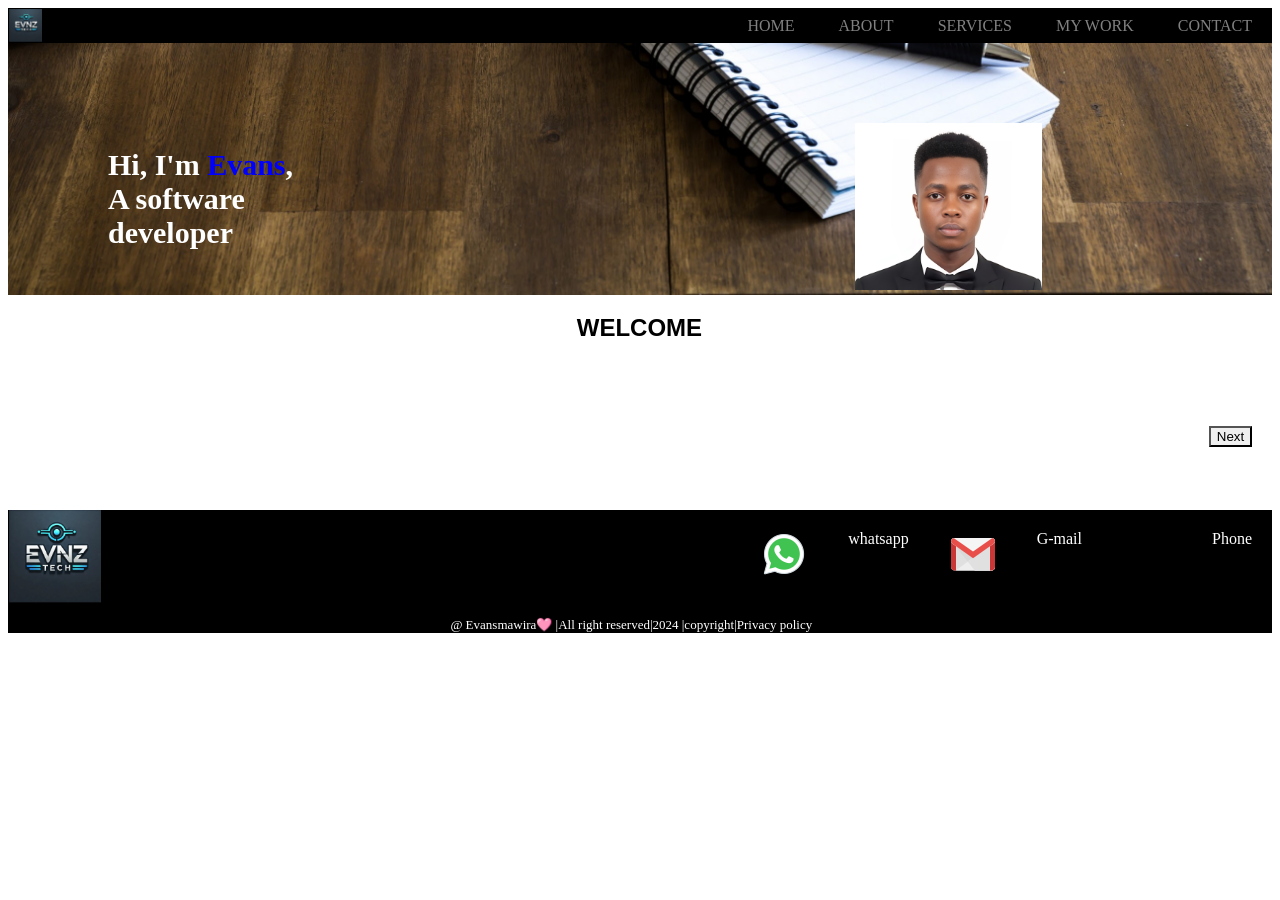
<file: index.html>
<!DOCTYPE html>
<html lang="en">
<head>
    <meta charset="UTF-8">
    <meta name="viewport" content="width=device-width, initial-scale=1.0">
    <link rel="stylesheet" href="style.css">
    <link rel="icon" type="image/png" sizes="32x32" href="jpgs/evans.logo.jpg">
    <title>Evans/portifolio/home</title>
</head>
<body >
        <!--------header file-->
<header id="heading">
 <div id="logo">
    <a href="index.html">
        <img  src="jpgs/evans.logo.jpg" alt="Logo">
    </a>
  </div>
    <nav id="contols">
        <a href="index.html">HOME</a>
        <a href="about.html">ABOUT</a>
        <a href="services.html">SERVICES</a>
        <a href="mywork.html">MY WORK</a>
        <a href="contact.html">CONTACT</a>
    </nav>
</header>
<section>
  <div class="home-content">
    <div id="rows">
        <div id="right-row">
            <h1 id="tab-titles">Hi, I'm <b>Evans</b>, <br> A software developer</h1>

        </div>
        <div id="left-row">
            <img src="jpgs/evans passport edit.png" alt=" Evans image">

        </div>
        

    </div>
  </div>
</section>
<section>
  <div>
    <h1 id="welcome-message">WELCOME</h1>
  </div>
        
</section>
<div id="next-button-home">
  <a href="about.html" > <button>Next</button></a>

</div>


<!-------footer-->
<footer>
 <div class="footer">
  <div id="logo">
        <img  src="jpgs/evans.logo.jpg" alt="Logo">
  </div>
    <div id="socials">
        <a href="https://wa.me/message/6LHZTFX55HIHC1"><img src="jpgs/whatsapp.icon.png" alt="whatsapp icon"></a>
        <p>whatsapp</p>
        <a href="www.evansmawira2004@gmail.com"><img src="jpgs/Gmail.icon.png" alt="Gmail icon"></a>
        <P>G-mail</P>
        <a href=""><img src="jpgs/phone.icon.png" alt="phone icon"></a>
        <p>Phone</p>
       
    </div>
  </div>
    <div id="copyright-message">
        <p>@ Evansmawira🩷 |All right reserved|2024 |copyright|Privacy policy</p>
    </div>
</footer>
    
</body>

</html>
</file>
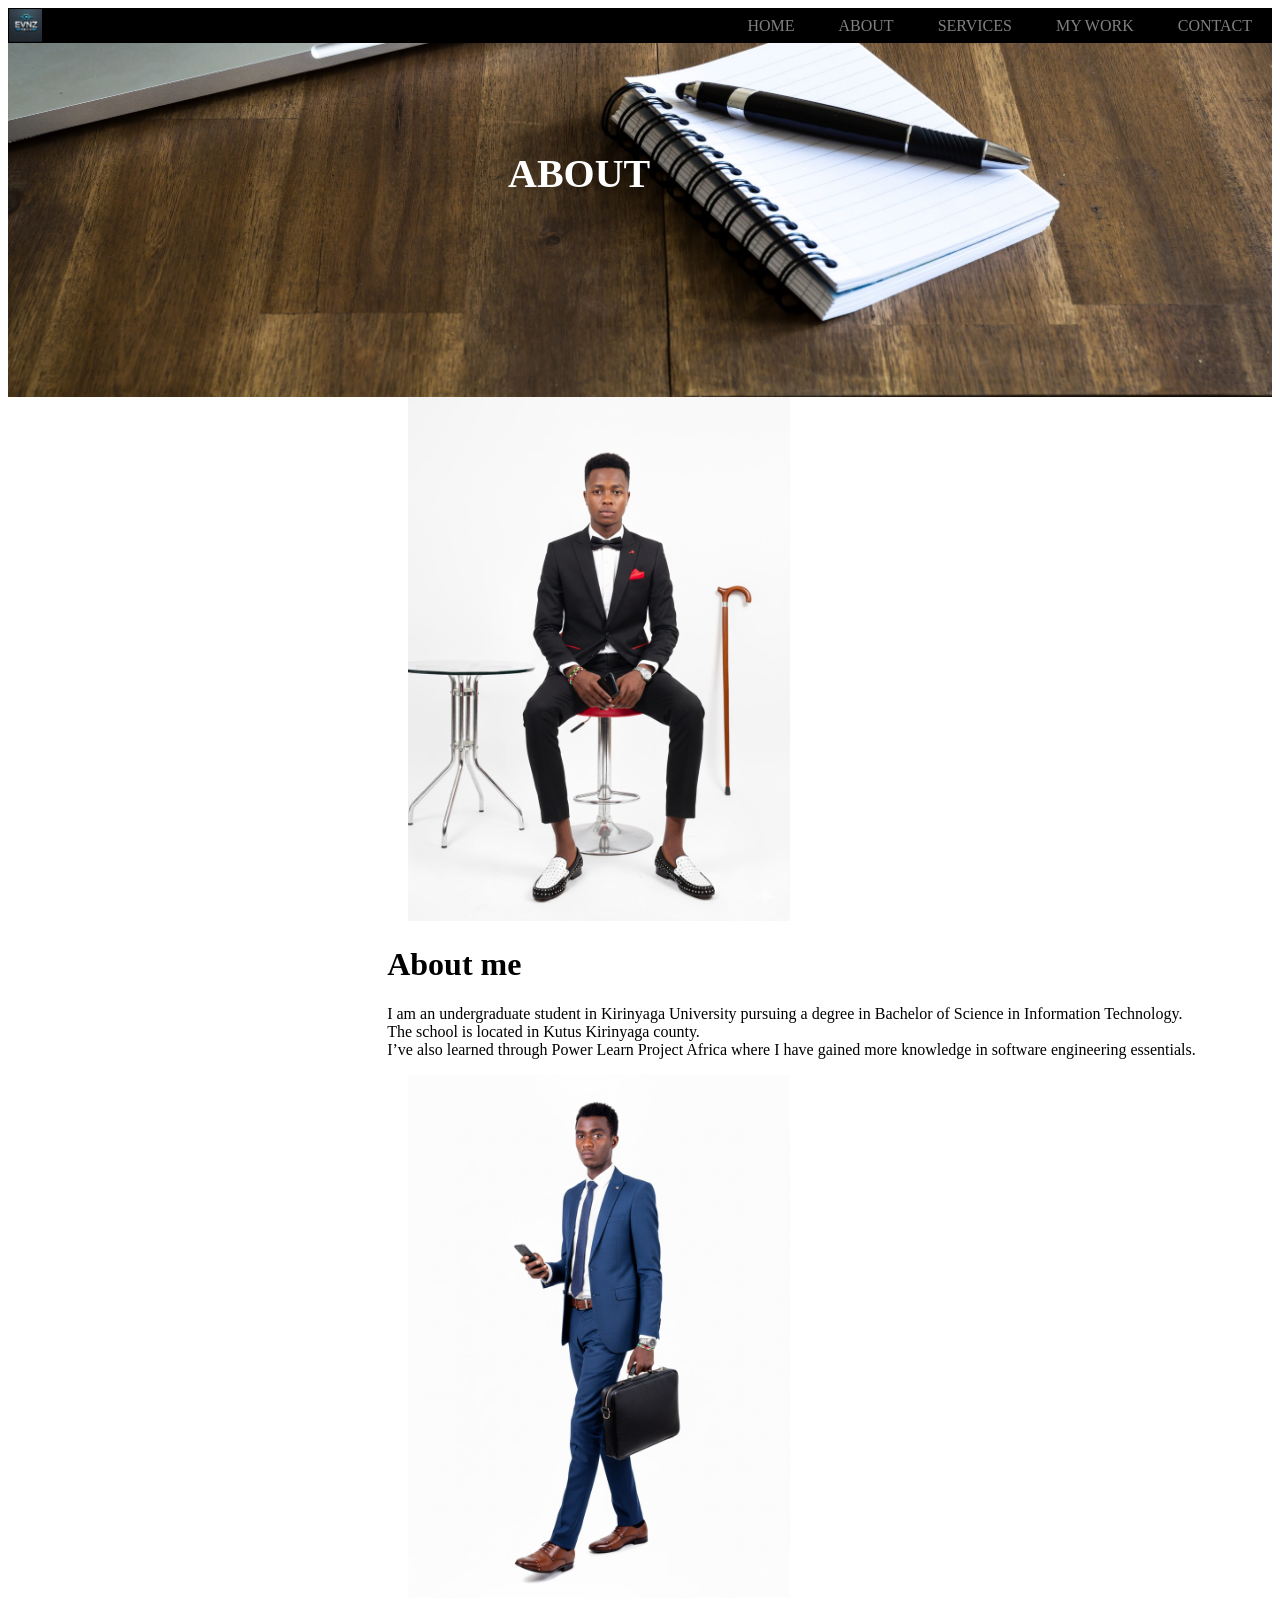
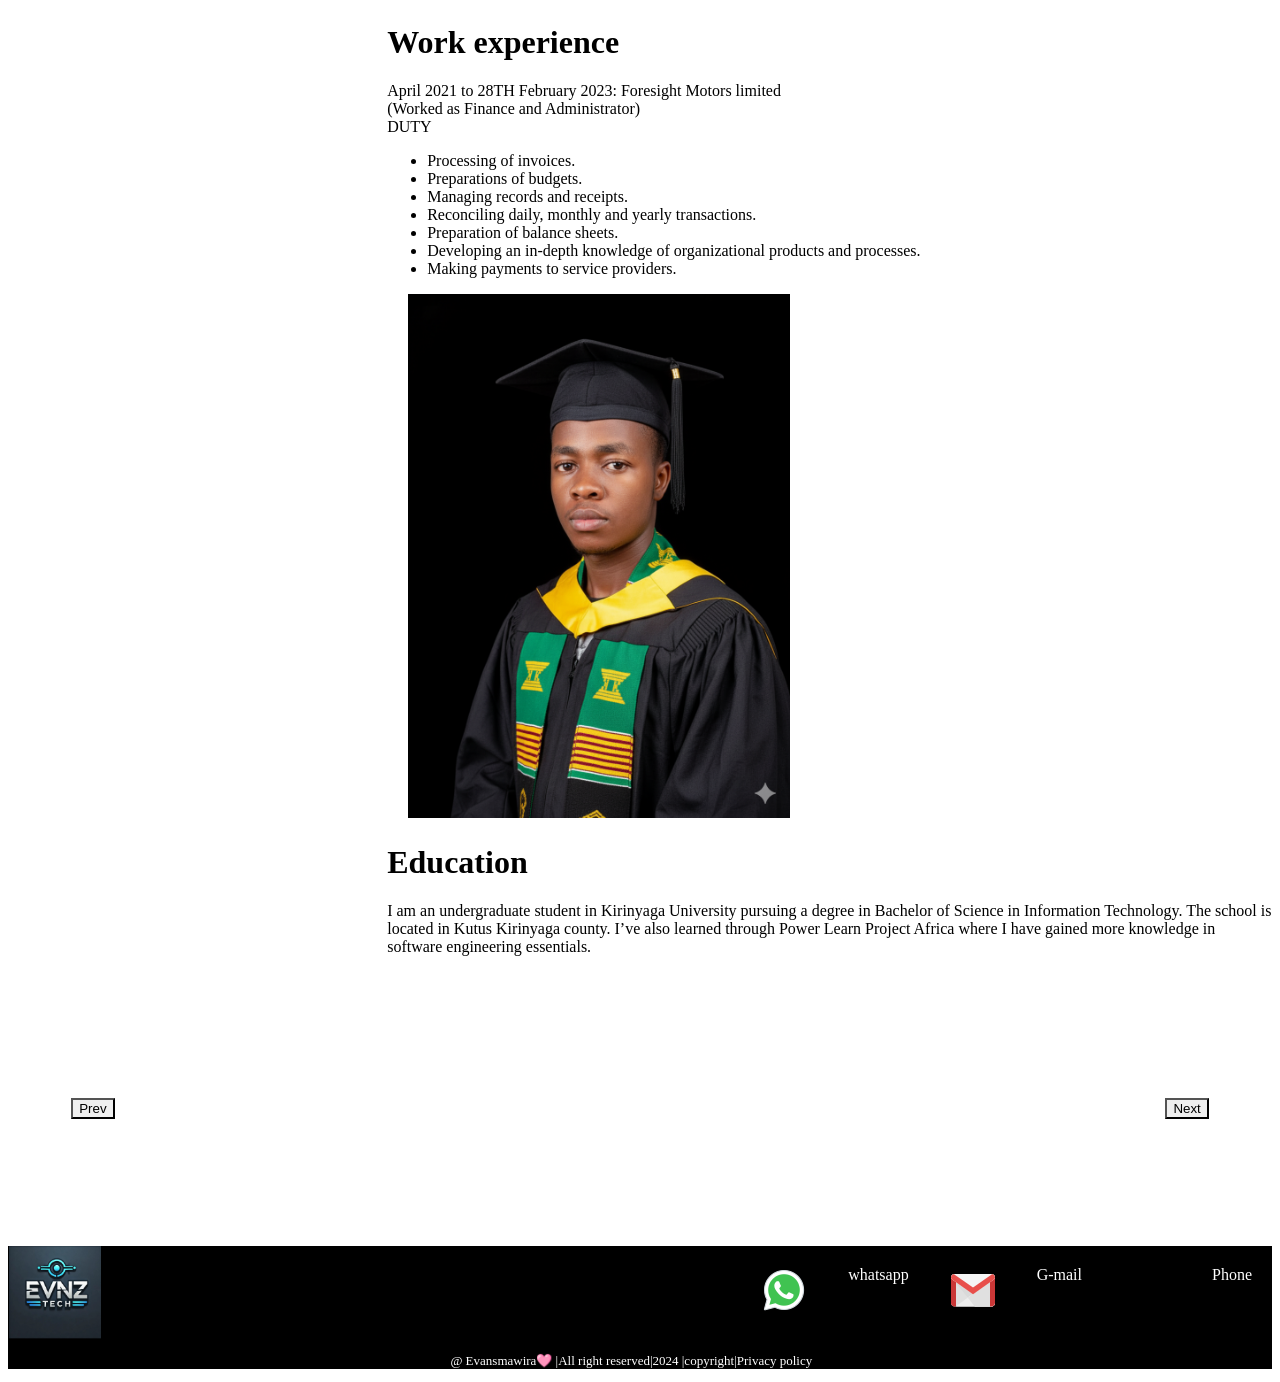
<file: about.html>
<!DOCTYPE html>
<html lang="en">
<head>
    <meta charset="UTF-8">
    <meta name="viewport" content="width=device-width, initial-scale=1.0">
    <link rel="stylesheet" href="style.css">
    <link rel="icon" type="image/png" sizes="32x32" href="jpgs/evans.logo.jpg">
    <title>about</title>
</head>
<body>
         <!--------header file-->
<header id="heading">
 <div id="logo">
    <a href="index.html">
        <img  src="jpgs/evans.logo.jpg" alt="Logo">
    </a>
  </div>
    <nav id="contols">
        <a href="index.html">HOME</a>
        <a href="about.html">ABOUT</a>
        <a href="services.html">SERVICES</a>
        <a href="#my_work">MY WORK</a>
        <a href="contact.html">CONTACT</a>
    </nav>
</header>

    <div id="rows">
        <div id="right-row">
            <h1 id="tab-titles1">ABOUT</h1>
        </div>

    </div>
    <div id="full-img">
        <img src="jpgs/Evans full photo.jpg" style="height: 200%; width:605%;" alt="">
    </div>
    <div id="content1">
        <h1>About me</h1>
        <p>I am an undergraduate student in Kirinyaga University pursuing a degree in Bachelor of Science in Information Technology. <br>
             The school is located in Kutus Kirinyaga county. <br>
             I’ve also learned through Power Learn Project Africa where I have gained more knowledge in software engineering essentials.</p>
    </div>
    
    <div id="full-img">
        <img src="jpgs/denooh.jpg.jpg" style="height: 200%; width:605%;" alt="">
    </div>

    <div id="content1">
        <h1>Work experience</h1>
        <p>April 2021 to 28TH February 2023: Foresight Motors limited <br>
             (Worked as Finance and Administrator) <br>
            DUTY <br>
            <ul>
                <li>Processing of invoices. <br></li>
                <li>Preparations of budgets. <br></li>
                <li>Managing records and receipts. <br></li>
                <li>Reconciling daily, monthly and yearly transactions. <br></li>
                <li>Preparation of balance sheets.</li>
                <li>Developing an in-depth knowledge of organizational products and processes. <br></li>
                <li>Making payments to service providers. <br></li>
            </ul>
	 </p>
    </div>
</div><div id="full-img">
        <img src="jpgs/Evans.gown.jpg.png" style="height: 200%; width:605%;" alt="">
    </div>
    <div id="content1">
        <h1>Education</h1>
        <p>I am an undergraduate student in Kirinyaga University pursuing a degree in Bachelor of Science in Information Technology.
          The school is located in Kutus Kirinyaga county.
          I’ve also learned through Power Learn Project Africa where I have gained more knowledge in software engineering essentials. </p>
    </div>



    <div class="buttons">
        <a href="home.html" id="Prev-button"> <button>Prev</button></a>
        <a href="services.html" id="next-button"> <button>Next</button></a>
    </div>









<footer>
 <div class="footer">
  <div id="logo">
        <img  src="jpgs/evans.logo.jpg" alt="Logo">
  </div>
    <div id="socials">
        <a href="https://wa.me/message/6LHZTFX55HIHC1"><img src="jpgs/whatsapp.icon.png" alt="whatsapp icon"></a>
        <p>whatsapp</p>
        <a href="www.evansmawira2004@gmail.com"><img src="jpgs/Gmail.icon.png" alt="Gmail icon"></a>
        <P>G-mail</P>
        <a href=""><img src="jpgs/phone.icon.png" alt="phone icon"></a>
        <p>Phone</p>
       
    </div>
  </div>
    <div id="copyright-message">
        <p>@ Evansmawira🩷 |All right reserved|2024 |copyright|Privacy policy</p>
    </div>
</footer>
</body>

</html>
</file>
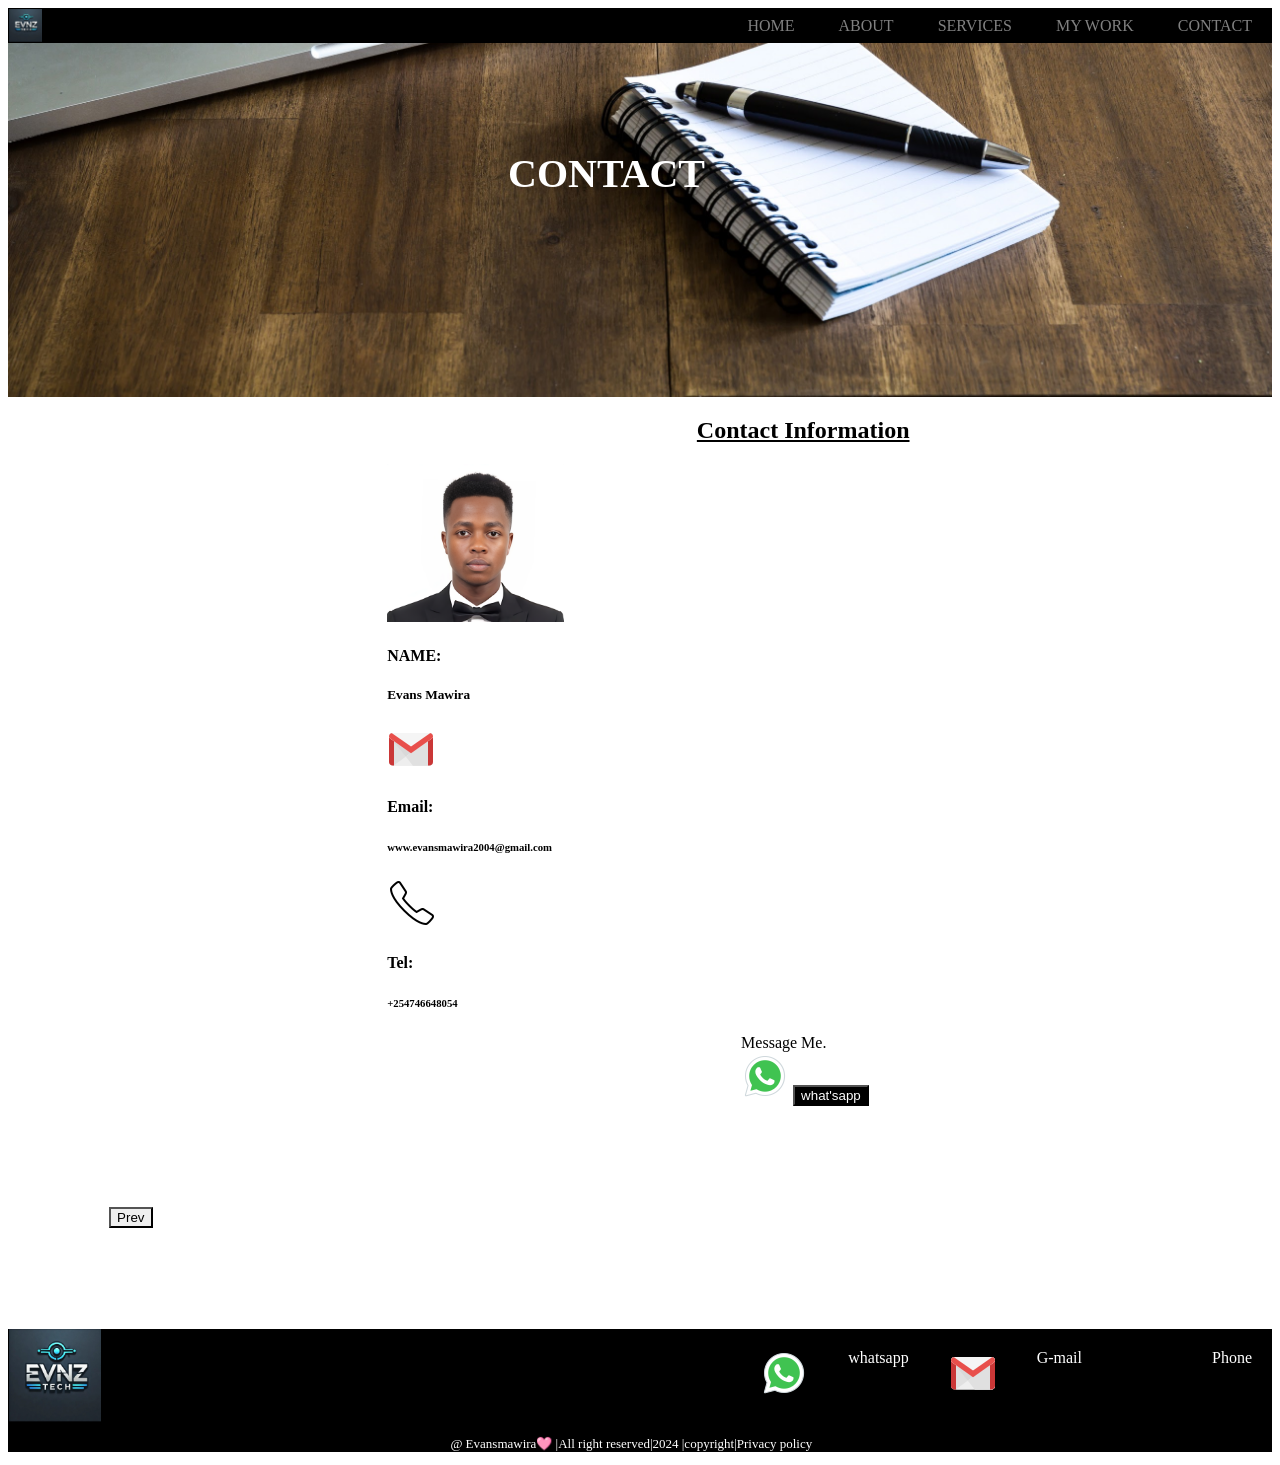
<file: contact.html>
<!DOCTYPE html>
<html lang="en">
<head>
    <meta charset="UTF-8">
    <meta name="viewport" content="width=device-width, initial-scale=1.0">
    <link rel="stylesheet" href="style.css">
    <link rel="icon" type="image/png" sizes="32x32" href="jpgs/evans.logo.jpg">
    <title>CONTACT</title>
</head>
<body>
            <!--------header file-->
<header id="heading">
 <div id="logo">
    <a href="index.html">
        <img  src="jpgs/evans.logo.jpg" alt="Logo">
    </a>
  </div>
    <nav id="contols">
        <a href="index.html">HOME</a>
        <a href="about.html">ABOUT</a>
        <a href="services.html">SERVICES</a>
        <a href="mywork.html">MY WORK</a>
        <a href="contact.html">CONTACT</a>
    </nav>
</header>


<div id="rows">
        <div id="right-row">
            <h1 id="tab-titles1">CONTACT</h1>
        </div>

    </div>

    <section class="contact-details">
    <div>
        <h1>Contact Information</h1>
    </div>
    <div>
        <img id="evans-passport" src="jpgs/evans passport edit.png" alt="">
        <h4>NAME:</h4>
        <h5>Evans Mawira</h5>
    </div>
    <div>
        <img src="jpgs/Gmail.icon.png" alt="">
        <h4>Email:</h4>
        <h6>www.evansmawira2004@gmail.com</h6>
    </div>
    <div>
        <img src="jpgs/phone.icon.png" alt="">
        <h4>Tel:</h4>
        <h6>+254746648054</h6>
    </div>
    <div id="whatapp-button">
        <a href="https://wa.me/message/6LHZTFX55HIHC1">Message Me.</a> <br>
        <img src="jpgs/whatsapp.icon.png" alt="">
        <a href="https://wa.me/message/6LHZTFX55HIHC1"><button>what'sapp</button></a>
        

    </div>
    
    

    </section>





    <div  id="Prev-button-contact">
        <a href="mywork.html"> <button>Prev</button></a>
    </div>
    

    


<footer>
 <div class="footer">
  <div id="logo">
        <img  src="jpgs/evans.logo.jpg" alt="Logo">
  </div>
    <div id="socials">
        <a href="https://wa.me/message/6LHZTFX55HIHC1"><img src="jpgs/whatsapp.icon.png" alt="whatsapp icon"></a>
        <p>whatsapp</p>
        <a href="www.evansmawira2004@gmail.com"><img src="jpgs/Gmail.icon.png" alt="Gmail icon"></a>
        <P>G-mail</P>
        <a href=""><img src="jpgs/phone.icon.png" alt="phone icon"></a>
        <p>Phone</p>
       
    </div>
  </div>
    <div id="copyright-message">
        <p>@ Evansmawira🩷 |All right reserved|2024 |copyright|Privacy policy</p>
    </div>
</footer>
    
</body>

</html>
</file>
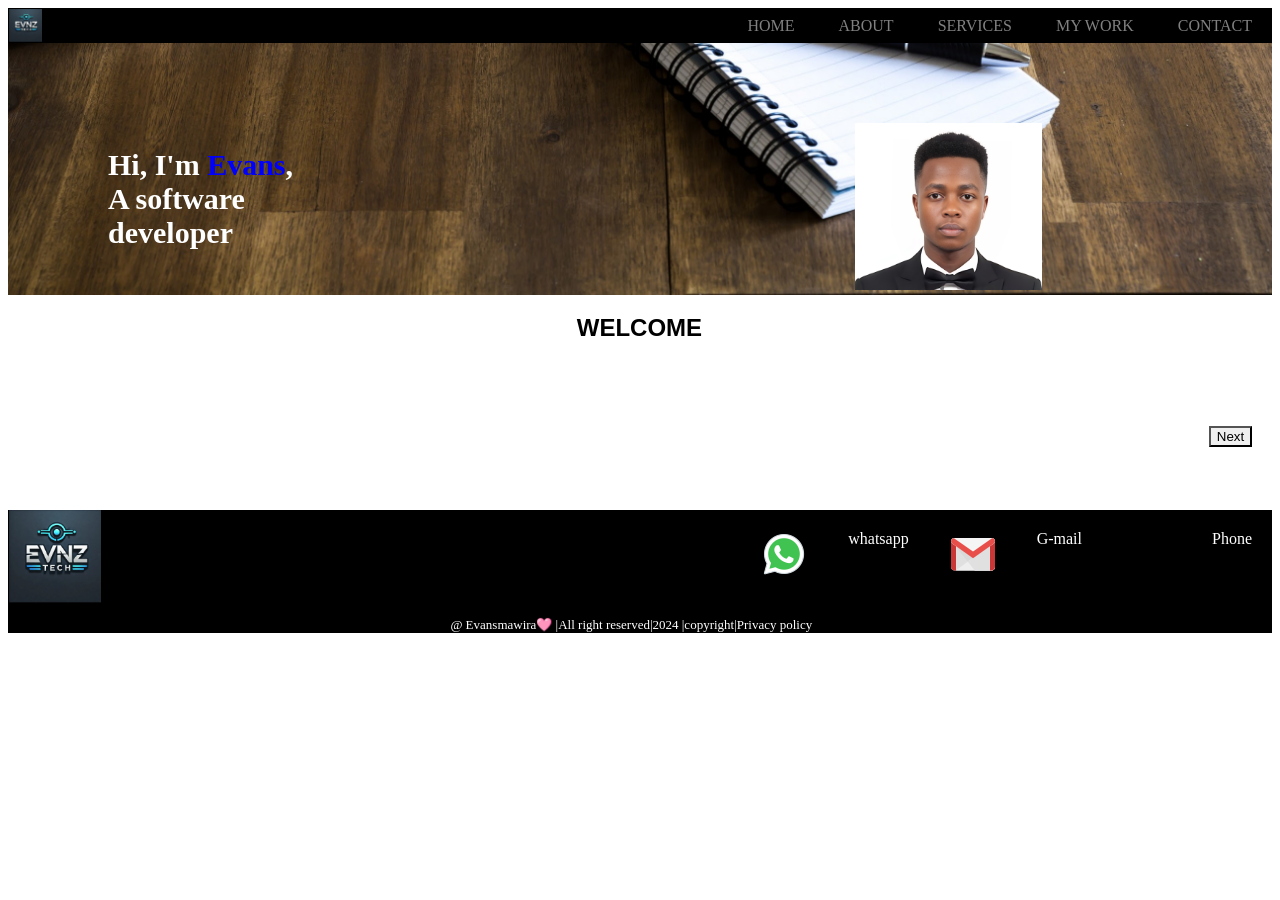
<file: Evans.html>
<!DOCTYPE html>
<html lang="en">
<head>
    <meta charset="UTF-8">
    <meta name="viewport" content="width=device-width, initial-scale=1.0">
    <link rel="stylesheet" href="style.css">
    <link rel="icon" type="image/png" sizes="32x32" href="jpgs/evans.logo.jpg">
    <title>Evans/portifolio/home</title>
</head>
<body >
        <!--------header file-->
<header id="heading">
 <div id="logo">
    <a href="index.html">
        <img  src="jpgs/evans.logo.jpg" alt="Logo">
    </a>
  </div>
    <nav id="contols">
        <a href="home.html">HOME</a>
        <a href="about.html">ABOUT</a>
        <a href="services.html">SERVICES</a>
        <a href="mywork.html">MY WORK</a>
        <a href="contact.html">CONTACT</a>
    </nav>
</header>
<section>
  <div class="home-content">
    <div id="rows">
        <div id="right-row">
            <h1 id="tab-titles">Hi, I'm <b>Evans</b>, <br> A software developer</h1>

        </div>
        <div id="left-row">
            <img src="jpgs/evans passport edit.png" alt=" Evans image">

        </div>
        

    </div>
  </div>
</section>
<section>
  <div>
    <h1 id="welcome-message">WELCOME</h1>
  </div>
        
</section>
<div id="next-button-home">
  <a href="about.html" > <button>Next</button></a>

</div>


<!-------footer-->
<footer>
 <div class="footer">
  <div id="logo">
        <img  src="jpgs/evans.logo.jpg" alt="Logo">
  </div>
    <div id="socials">
        <a href="https://wa.me/message/6LHZTFX55HIHC1"><img src="jpgs/whatsapp.icon.png" alt="whatsapp icon"></a>
        <p>whatsapp</p>
        <a href="www.evansmawira2004@gmail.com"><img src="jpgs/Gmail.icon.png" alt="Gmail icon"></a>
        <P>G-mail</P>
        <a href=""><img src="jpgs/phone.icon.png" alt="phone icon"></a>
        <p>Phone</p>
       
    </div>
  </div>
    <div id="copyright-message">
        <p>@ Evansmawira🩷 |All right reserved|2024 |copyright|Privacy policy</p>
    </div>
</footer>
    
</body>

</html>
</file>
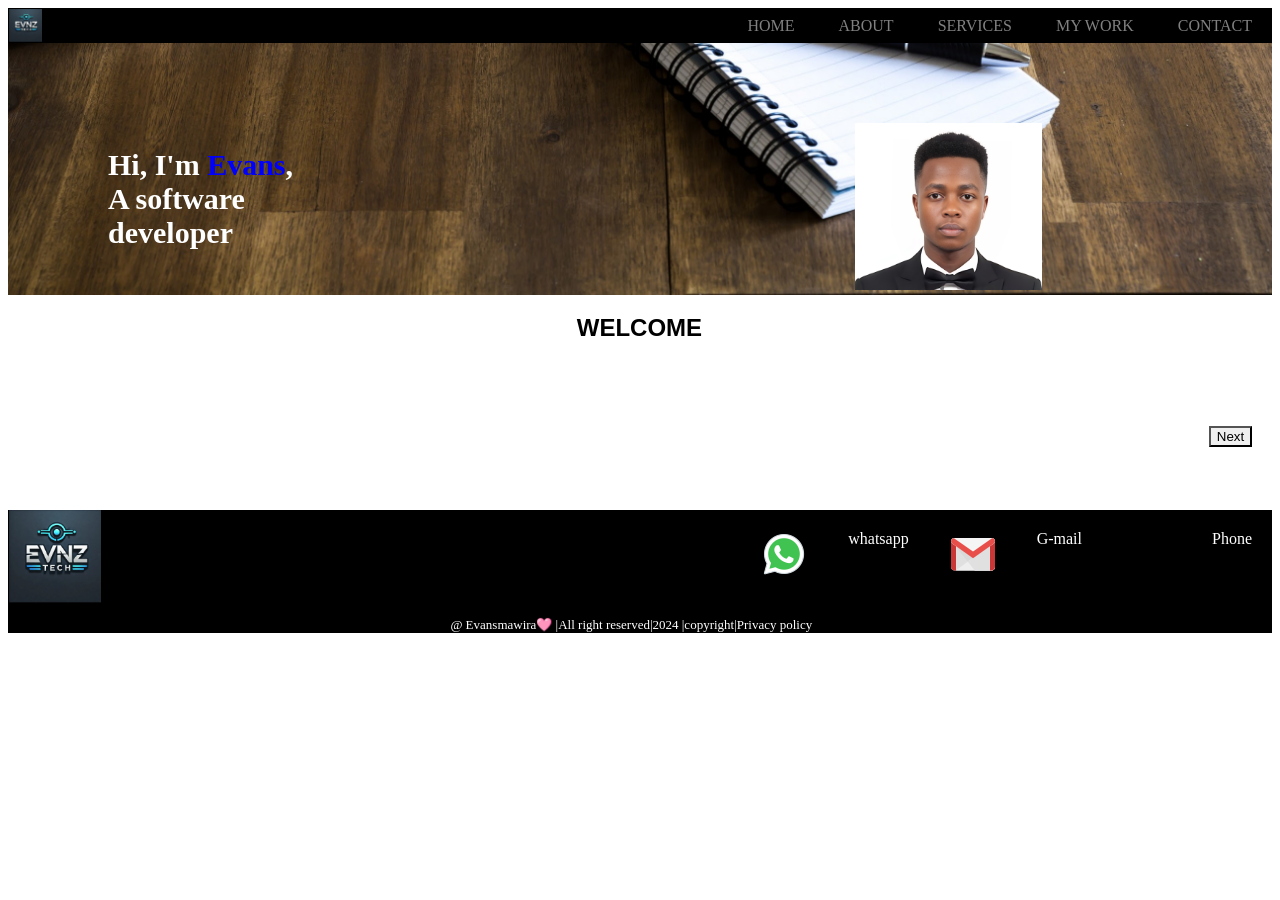
<file: home.html>
<!DOCTYPE html>
<html lang="en">
<head>
    <meta charset="UTF-8">
    <meta name="viewport" content="width=device-width, initial-scale=1.0">
    <link rel="stylesheet" href="style.css">
    <link rel="icon" type="image/png" sizes="32x32" href="jpgs/evans.logo.jpg">
    <title>Evans/portifolio/home</title>
</head>
<body >
        <!--------header file-->
<header id="heading">
 <div id="logo">
    <a href="index.html">
        <img  src="jpgs/evans.logo.jpg" alt="Logo">
    </a>
  </div>
    <nav id="contols">
        <a href="home.html">HOME</a>
        <a href="about.html">ABOUT</a>
        <a href="services.html">SERVICES</a>
        <a href="mywork.html">MY WORK</a>
        <a href="contact.html">CONTACT</a>
    </nav>
</header>
<section>
  <div class="home-content">
    <div id="rows">
        <div id="right-row">
            <h1 id="tab-titles">Hi, I'm <b>Evans</b>, <br> A software developer</h1>

        </div>
        <div id="left-row">
            <img src="jpgs/evans passport edit.png" alt=" Evans image">

        </div>
        

    </div>
  </div>
</section>
<section>
  <div>
    <h1 id="welcome-message">WELCOME</h1>
  </div>
        
</section>
<div id="next-button-home">
  <a href="about.html" > <button>Next</button></a>

</div>


<!-------footer-->
<footer>
 <div class="footer">
  <div id="logo">
        <img  src="jpgs/evans.logo.jpg" alt="Logo">
  </div>
    <div id="socials">
        <a href="https://wa.me/message/6LHZTFX55HIHC1"><img src="jpgs/whatsapp.icon.png" alt="whatsapp icon"></a>
        <p>whatsapp</p>
        <a href="www.evansmawira2004@gmail.com"><img src="jpgs/Gmail.icon.png" alt="Gmail icon"></a>
        <P>G-mail</P>
        <a href=""><img src="jpgs/phone.icon.png" alt="phone icon"></a>
        <p>Phone</p>
       
    </div>
  </div>
    <div id="copyright-message">
        <p>@ Evansmawira🩷 |All right reserved|2024 |copyright|Privacy policy</p>
    </div>
</footer>
    
</body>

</html>
</file>
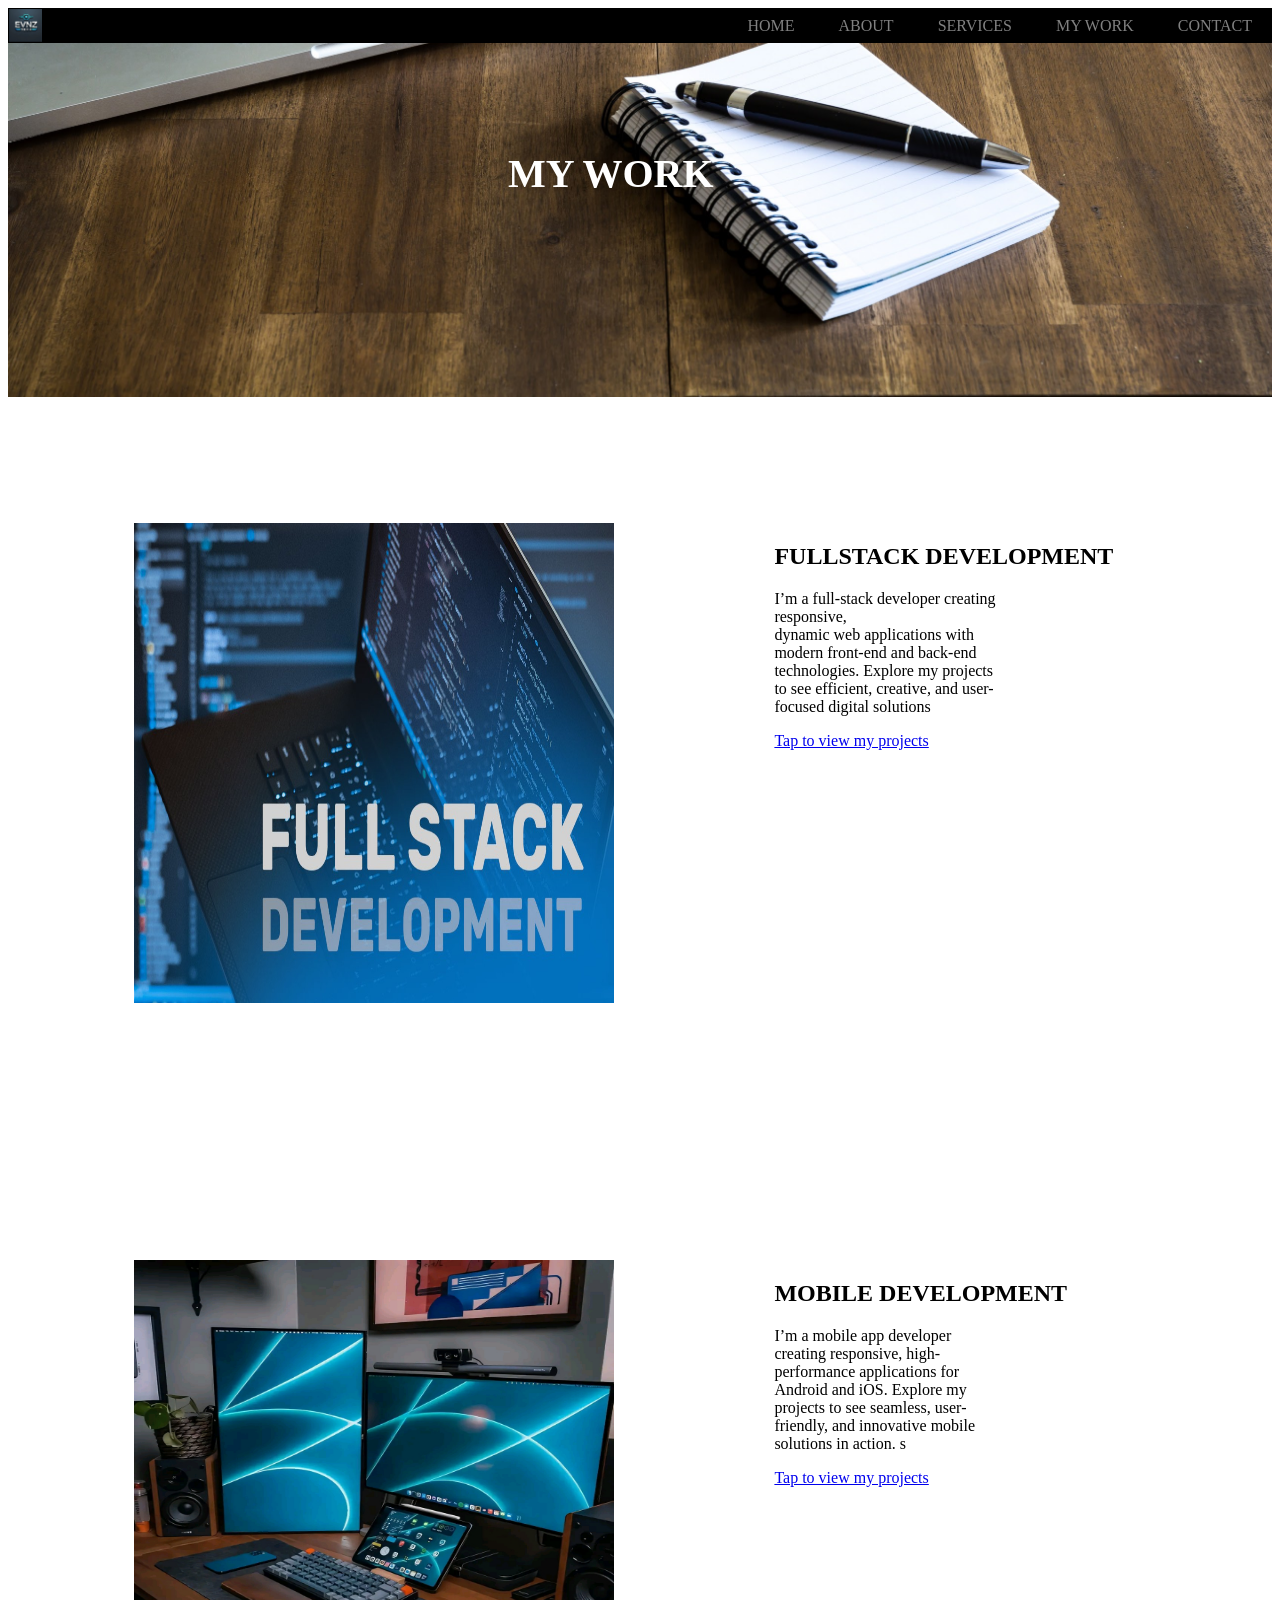
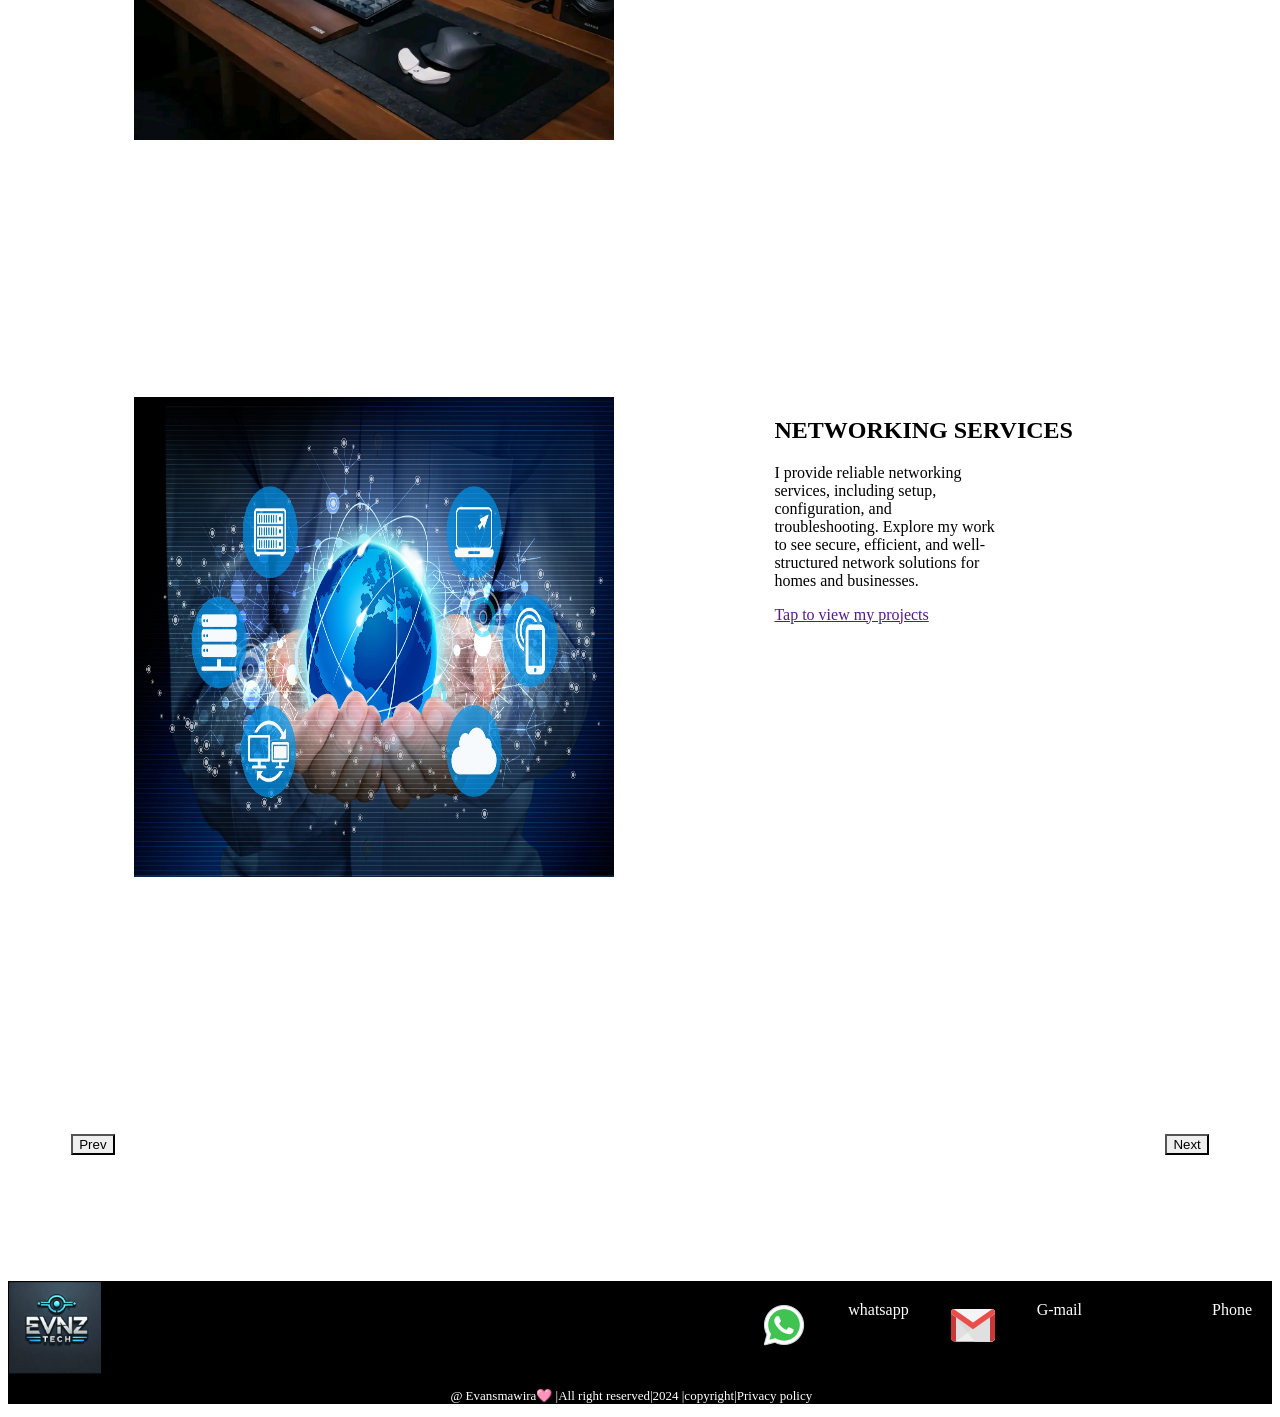
<file: mywork.html>
<!DOCTYPE html>
<html lang="en">
<head>
    <meta charset="UTF-8">
    <meta name="viewport" content="width=device-width, initial-scale=1.0">
    <link rel="stylesheet" href="style.css">
    <link rel="icon" type="image/png" sizes="32x32" href="jpgs/evans.logo.jpg">
    <title>mywork</title>
</head>
<body>
        <!--------header file-->
<header id="heading">
 <div id="logo">
    <a href="index.html">
        <img  src="jpgs/evans.logo.jpg" alt="Logo">
    </a>
  </div>
    <nav id="contols">
        <a href="index.html">HOME</a>
        <a href="about.html">ABOUT</a>
        <a href="services.html">SERVICES</a>
        <a href="mywork.html">MY WORK</a>
        <a href="contact.html">CONTACT</a>
    </nav>
</header>



<div id="rows">
        <div id="right-row">
            <h1 id="tab-titles1">MY WORK</h1>
        </div>

    </div>





<section class="content">

    <section class="session1">
  <div>
    <div id="row2">
        <div id="right-column">
            <img src="jpgs/fullstack-dev.jpg.jpg" alt="fullstack image">
            

        </div>
        <div id="left-column">
            <diV>
                <h2>FULLSTACK DEVELOPMENT</h2>
                <P>I’m a full-stack developer creating responsive, <br>
                     dynamic web applications with modern front-end and back-end technologies. Explore my projects to see efficient, creative, and user-focused digital solutions</P>
                <a href="https://kilimo-traders-hub-et2.caffeine.xyz">Tap to view my projects</a>
            </diV>
            

        </div>
        

    </div>
  </div>
</section>

  <section class="session2">
  <div>
    <div id="row2">
        <div id="right-column">
            <img src="jpgs/workstation1.png.jpg" alt="work station image">
            

        </div>
        <div id="left-column">
            <diV>
                <h2>MOBILE DEVELOPMENT</h2>
                <P>I’m a mobile app developer creating responsive, high-performance applications for Android and iOS. Explore my projects to see seamless, user-friendly, and innovative mobile solutions in action. s</P>
                <a href="https://masoko-gc3.caffeine.xyz/">Tap to view my projects</a>
            </diV>
            

        </div>
        

    </div>
  </div>
</section>

<section class="session3">
  <div>
    <div id="row2">
        <div id="right-column">
            <img src="jpgs/Networking-Services.jpg.jpg" alt="networking services image">
            

        </div>
        <div id="left-column">
            <diV>
                <h2>NETWORKING SERVICES</h2>
                <P>I provide reliable networking services, including setup, configuration, 
                    and troubleshooting. Explore my work to see secure, efficient,
                     and well-structured network solutions for homes and businesses. </P>
                     <a href="">Tap to view my projects</a>
            </diV>
            

        </div>
        

    </div>
  </div>
</section>



</section>



 <div class="buttons">
        <a href="services.html" id="Prev-button"> <button>Prev</button></a>
        <a href="contact.html" id="next-button"> <button>Next</button></a>
    </div>



<footer>
 <div class="footer">
  <div id="logo">
        <img  src="jpgs/evans.logo.jpg" alt="Logo">
  </div>
    <div id="socials">
        <a href="https://wa.me/message/6LHZTFX55HIHC1"><img src="jpgs/whatsapp.icon.png" alt="whatsapp icon"></a>
        <p>whatsapp</p>
        <a href="www.evansmawira2004@gmail.com"><img src="jpgs/Gmail.icon.png" alt="Gmail icon"></a>
        <P>G-mail</P>
        <a href=""><img src="jpgs/phone.icon.png" alt="phone icon"></a>
        <p>Phone</p>
       
    </div>
  </div>
    <div id="copyright-message">
        <p>@ Evansmawira🩷 |All right reserved|2024 |copyright|Privacy policy</p>
    </div>
</footer>
</body>

</html>
</file>
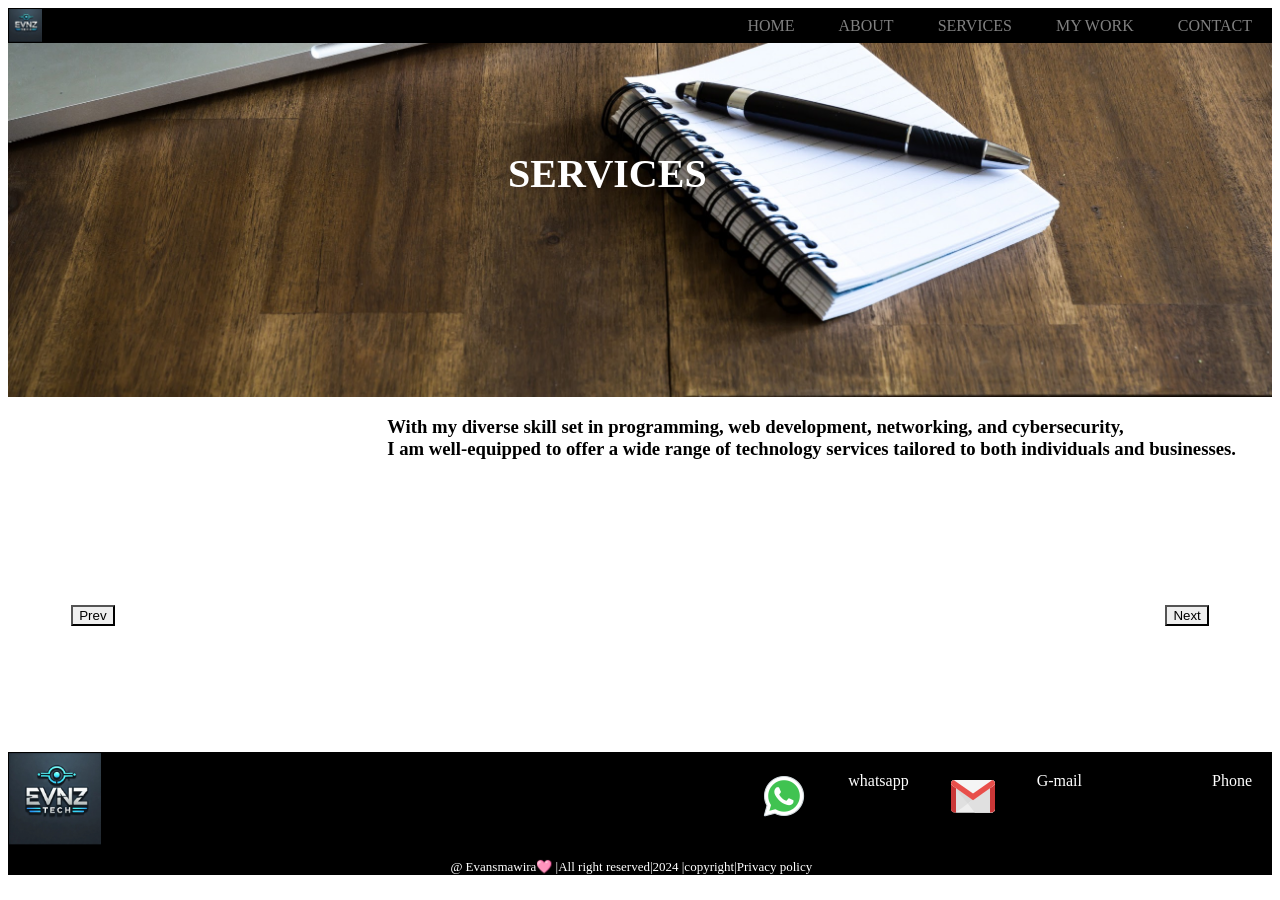
<file: services.html>
<!DOCTYPE html>
<html lang="en">
<head>
    <meta charset="UTF-8">
    <meta name="viewport" content="width=device-width, initial-scale=1.0">
    <link rel="stylesheet" href="style.css">
    <link rel="icon" type="image/png" sizes="32x32" href="jpgs/evans.logo.jpg">
    <title>services</title>
</head>
<body>
            <!--------header file-->
<header id="heading">
 <div id="logo">
    <a href="index.html">
        <img  src="jpgs/evans.logo.jpg" alt="Logo">
    </a>
  </div>
    <nav id="contols">
        <a href="index.html">HOME</a>
        <a href="about.html">ABOUT</a>
        <a href="services.html">SERVICES</a>
        <a href="mywork.html">MY WORK</a>
        <a href="contact.html">CONTACT</a>
    </nav>
</header>

<div id="rows">
        <div id="right-row">
            <h1 id="tab-titles1">SERVICES</h1>
        </div>

    </div>


    <div id="content1">
        <h3>With my diverse skill set in programming, web development, networking, and cybersecurity, <br> I am well-equipped to offer a wide range of technology services tailored to both individuals and businesses. </h3>
    </div>



    








    <div class="buttons">
        <a href="about.html" id="Prev-button"> <button>Prev</button></a>
        <a href="mywork.html" id="next-button"> <button>Next</button></a>
    </div>



<footer>
 <div class="footer">
  <div id="logo">
        <img  src="jpgs/evans.logo.jpg" alt="Logo">
  </div>
    <div id="socials">
        <a href="https://wa.me/message/6LHZTFX55HIHC1"><img src="jpgs/whatsapp.icon.png" alt="whatsapp icon"></a>
        <p>whatsapp</p>
        <a href="www.evansmawira2004@gmail.com"><img src="jpgs/Gmail.icon.png" alt="Gmail icon"></a>
        <P>G-mail</P>
        <a href=""><img src="jpgs/phone.icon.png" alt="phone icon"></a>
        <p>Phone</p>
       
    </div>
  </div>
    <div id="copyright-message">
        <p>@ Evansmawira🩷 |All right reserved|2024 |copyright|Privacy policy</p>
    </div>
</footer>
    
</body>

</html>
</file>
<file: style.css>
#logo{
display: flex;
padding:20px 20px;
zoom: 3%;


}

/*-------header-------*/
header{
    background-color: black;
    
   
    
}
#heading{
    display: flex;
    align-items: center;
    justify-content: space-between;
    text-decoration: none;
    
    
   
}
#heading a{
    text-decoration: none;
   color:grey;
   justify-content: space-between;
   align-content: center;
   margin: 20px;
   transition: 0.2s;

    
}
#heading a:hover{
    color:white;

}
/*---------contents-------*/

#rows{
    display: flex;
    justify-content: space-between;
    padding-top: 80px;
    padding-left: 100PX;
    font-size: 20PX;
    background-image:url(jpgs/home.bg.jpg.jpg) ;
    background-size: 100%;
    background-position: 50%;
    background-position-y: 100%;
    color: white;
    
  
}
#left-row img{
   width: 20%;
   padding-left: 50px;
   margin-left: 50%;
}
h1 b{
    color: blue;
}
/*--welcome message---*/
#welcome-message{
    font-family: 'Franklin Gothic Medium', 'Arial Narrow', Arial, sans-serif;
    padding-left: 45%;
}
.buttons{
    display: flex;
    justify-content: space-between;
    padding-top: 10%;
    padding-bottom: 10%;
    padding-right: 5%;
    padding-left: 5%;
}
#next-button button{
    border-radius: 0px;
}
#Prev-button button{
    border-radius: 0px;
    
}
#next-button-home button{
     border-radius: 0px;
     margin: 5%;
     margin: 5% 5% 5% 95%;
     
    
}
#Prev-button-contact button{
    border-radius: 0px;
    margin: 8%;
    
}





/*---------------------ABOUT PAGE----------------------------*/
#tab-titles1{
   margin-left: 400px;
   margin-bottom: 200px;
   
}
#full-img{
    width: 5%;
    height: 5%;
   padding-left: 400px;
}
   


#content1{
    padding-left: 30%;
    
}



/*-----------------MY WORK PAGE------------------------*/

#row2{
    display: flex;
    
    
}
#right-column img{
    width: 30em;
    height: 30em ;
    padding-right: 10em;
}
#left-column p{
    margin-right: 40%;
    
    
}
.session1{
    padding: 10%;
}
.session2{
    padding: 10%;
}
.session3{
    padding: 10%;
}
/*.........contact page..............*/
.contact-details{
    padding-left: 30%;
    
}
.contact-details h1{
    padding-left: 35%;
    text-decoration: underline;
}
.contact-details #evans-passport{
    height: 20%;
    width: 20%;
}
.contact-details a{
    text-decoration: none;
    color: black;
    
}
#whatapp-button{
    margin-left: 40%;
    display: block;
}

#whatapp-button button{
    background-color: black;
    color:white;

}

/*--------footer----*/
footer{
    background-color: black;
}
.footer{
    display: flex;
    justify-content: space-between;
}
#socials{
   display: flex;
   justify-content: space-between;
   color: white;
   
   
}
#socials a{
    margin: 20px;
}
#socials p{
    margin: 20px;
}
#copyright-message{
    color: white;
    font-size: small;
    margin-left: 35%;
}
</file>
